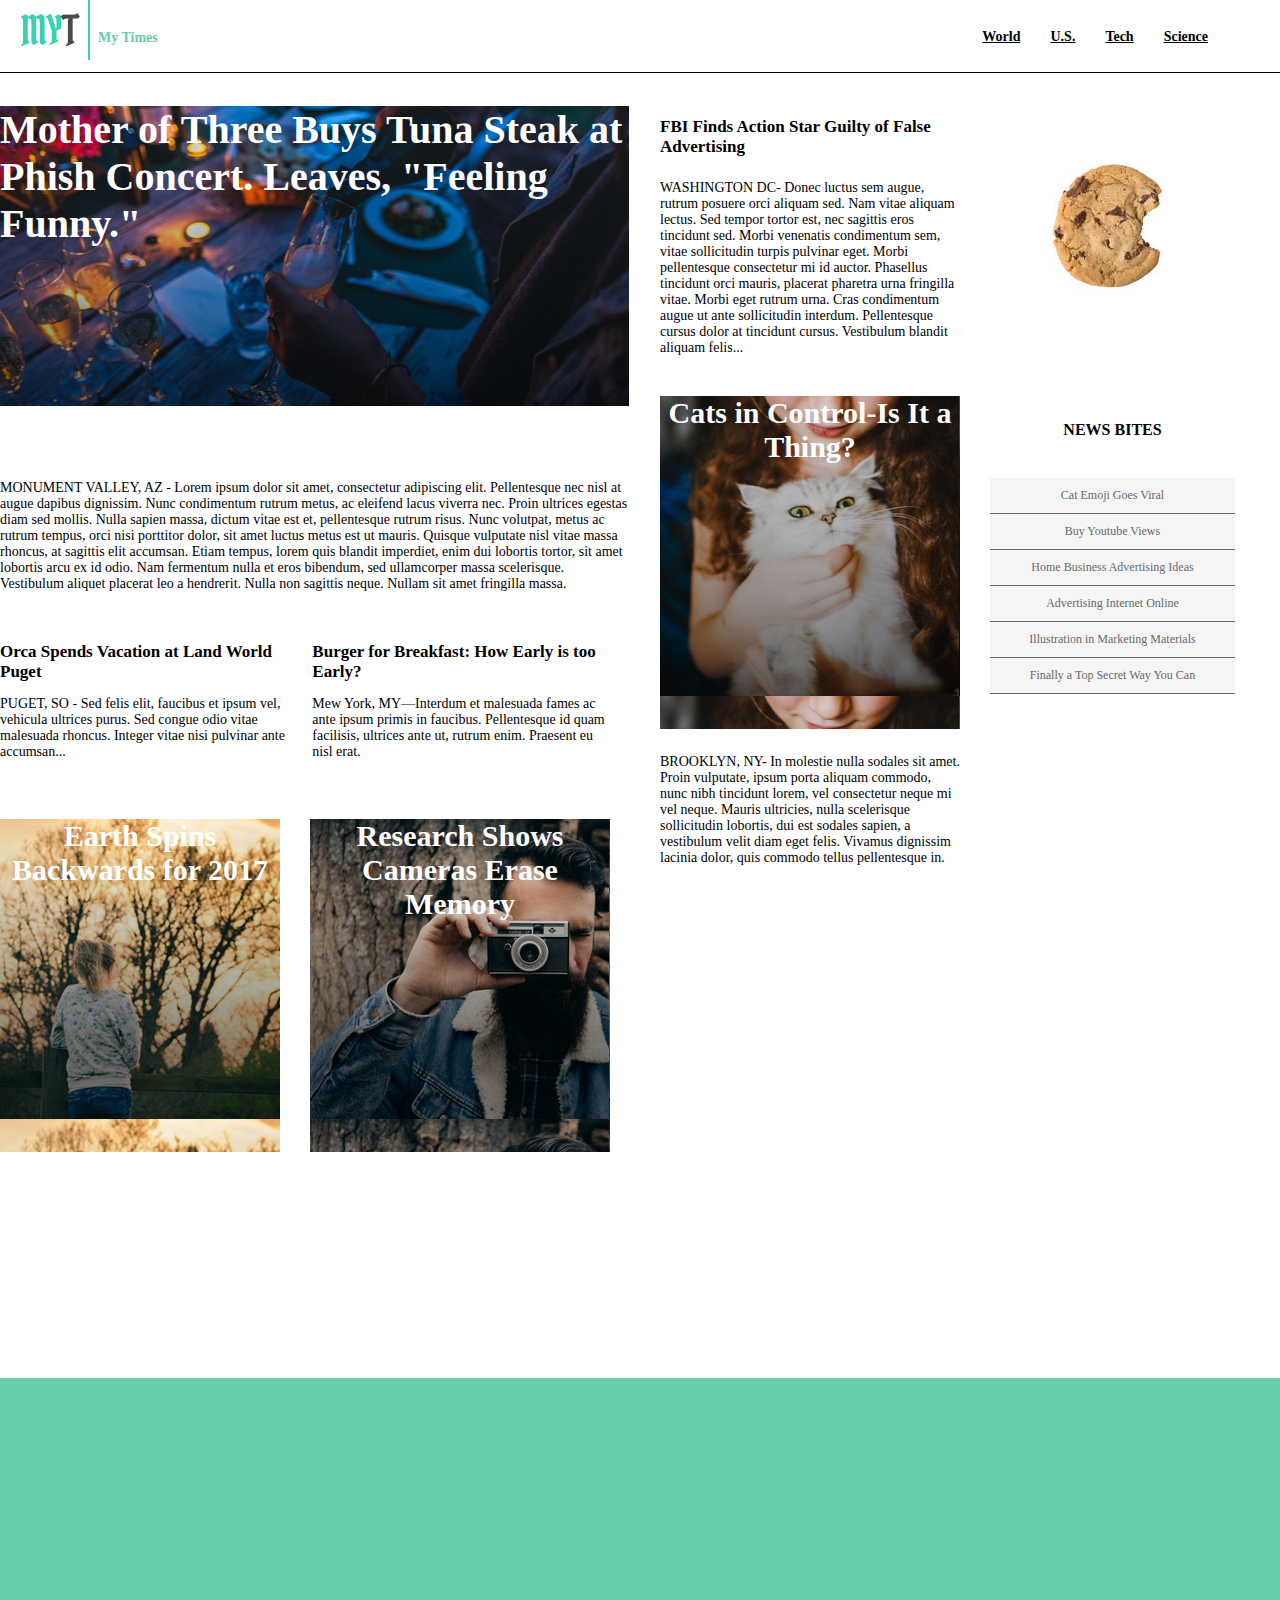
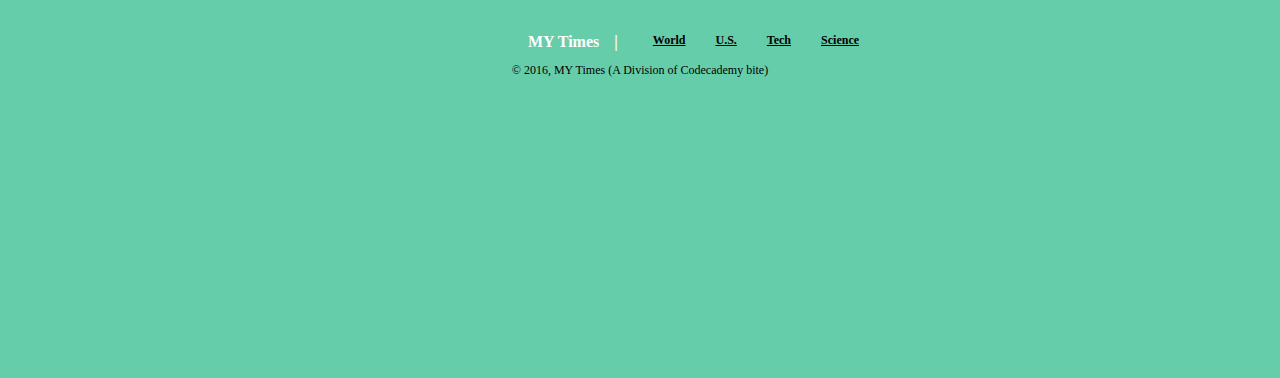
<file: index.html>
<!DOCTYPE html>
<html>

	<head>
		<meta charset="UTF-8">

		<title>My Times</title>

	<link rel="stylesheet" href="resources/css/style.css" type="text/css"/>
		</head>
	<body>

<div class="nav-con">

	<img src="resources/images/img-myt-logo.jpg" alt="my times logo" width="70" height="60"/>
	<header>My Times</header>
		

	<div class="nav">
		<nav>
			<ul>
				<li><a href="index.html">World</a></li>
				<li><a href="us.html">U.S.</a></li>
		        <li><a href="tech.html">Tech</a></li>
				<li><a href="science.html">Science</a></li>
			</ul>
		</nav>
	</div>
</div> <br>

	
<div class="wrapper">


<!-- first column -->



<div class="flex-container">

 <div class="col-1">
		<div class="picbox">
			<h1>Mother of Three Buys Tuna Steak at Phish Concert. Leaves, "Feeling Funny."</h1>
		</div>
		
	<div class="headline">
		<p>MONUMENT VALLEY, AZ - Lorem ipsum dolor sit amet, consectetur adipiscing elit. Pellentesque nec nisl at augue dapibus dignissim. Nunc condimentum rutrum metus, ac eleifend lacus viverra nec. Proin ultrices egestas diam sed mollis. Nulla sapien massa, dictum vitae est et, pellentesque rutrum risus. Nunc volutpat, metus ac rutrum tempus, orci nisi porttitor dolor, sit amet luctus metus est ut mauris. Quisque vulputate nisl vitae massa rhoncus, at sagittis elit accumsan. Etiam tempus, lorem quis blandit imperdiet, enim dui lobortis tortor, sit amet lobortis arcu ex id odio. Nam fermentum nulla et eros bibendum, sed ullamcorper massa scelerisque. Vestibulum aliquet placerat leo a hendrerit. Nulla non sagittis neque. Nullam sit amet fringilla massa.</p>
	</div>
	
    
	   <div class="storybook">
        <div class="second-box">
            <h1>Orca Spends Vacation at Land World Puget</h1> 
    
        <p>PUGET, SO - Sed felis elit, faucibus et ipsum vel, vehicula ultrices purus. Sed congue odio vitae malesuada rhoncus. Integer vitae nisi pulvinar ante accumsan...</p>
    </div>  
           
	<div class="storybook-2">
      <h1>Burger for Breakfast: How Early is too Early?</h1>
    
		  <p>Mew York, MY—Interdum et malesuada fames ac ante ipsum primis in faucibus. Pellentesque id quam facilisis, ultrices ante ut, rutrum enim. Praesent eu nisl erat.</p>
    </div>
       </div>
   
  <div class="third-box">
      <div class="spin">
           <h1>Earth Spins Backwards for 2017</h1>
      </div>
    
	<div class="picbox-2">	
		<p>Research Shows Cameras Erase Memory</p>
	</div>
  </div>        
</div>	



	<!-- second column-->



<div class="flex-container-2">

	<div class="fourth-box">
		<h1>FBI Finds Action Star Guilty of False Advertising</h1>
    </div>
    
        <div class="story-3">
		  <p>WASHINGTON DC- Donec luctus sem augue, rutrum posuere orci aliquam sed. Nam vitae aliquam lectus. Sed tempor tortor est, nec sagittis eros tincidunt sed. Morbi venenatis condimentum sem, vitae sollicitudin turpis pulvinar eget. Morbi pellentesque consectetur mi id auctor. Phasellus tincidunt orci mauris, placerat pharetra urna fringilla vitae. Morbi eget rutrum urna. Cras condimentum augue ut ante sollicitudin interdum. Pellentesque cursus dolor at tincidunt cursus. Vestibulum blandit aliquam felis...</p>
        </div>
	

	<div class="fifth-box">
        
      <div class="sixth-box">    
        <div class="puss">    
		  <p>Cats in Control-Is It a Thing?</p>
        </div>
    </div>		  
    <div class="story-4">
		<p>BROOKLYN, NY- In molestie nulla sodales sit amet. Proin vulputate, ipsum porta aliquam commodo, nunc nibh tincidunt lorem, vel consectetur neque mi vel neque. Mauris ultricies, nulla scelerisque sollicitudin lobortis, dui est sodales sapien, a vestibulum velit diam eget felis. Vivamus dignissim lacinia dolor, quis commodo tellus pellentesque in.</p>
    </div>    
	</div>	
</div>



<!-- Third Column-->



  <div class="flex-container-3">

	<div class="bite">
        
      </div>
    <div class="media">
		<h2>NEWS BITES</h2>
      
      <div class="media-1">
        Cat Emoji Goes Viral 
      </div>
        <div class="media-2">
            Buy Youtube Views 
        </div>
         <div class="media-3">Home Business Advertising Ideas </div>
        <div class="media-4">Advertising Internet Online
        </div> 
      <div class="media-5">Illustration in Marketing Materials
      </div>
        <div class="media-6">Finally a Top Secret Way You Can</div>
    </div>
	</div>	
  </div>	
    
    <footer>
        
    <div class="foot-nav">
		<nav>
			<ul>
                <li id="name">MY Times</li> 
                <li id="fig">|</li>
				<li><a href="index.html">World</a></li>
				<li><a href="us.html">U.S.</a></li>
		        <li><a href="tech.html">Tech</a></li>
				<li><a href="science.html">Science</a></li>
			</ul>
                <p>© 2016, MY Times (A Division of Codecademy bite)</p>
		</nav>
	</div>
        
    
    </footer>
</div>	



		




	</body>
</html>
</file>
<file: resources/css/style.css>
body {
	font-family: Georgia;
	font-size: 14px;
    margin: 0;
}


/* Navigation */

header {
	color: MediumAquamarine;
	font-size: 14px;
	padding: 30px 30px 18px 8px;
	margin-right: 0px;
    width: 150px;
    font-family: verdana;
    font-weight: bold;
}

.nav-con {
	display: flex;
	border-bottom: 1px solid black;
	padding-bottom: 8px;
    position: fixed;
    z-index: 10;
    background: white;
    width: 100%;
}

.top {
	display: block;
	border: 1px solid red;
}

.nav {
	display: flex;
	width: 75%;  
	padding-left: 0;
	justify-content: flex-end;
}

img {
	padding-left: 20px;
}

nav ul {
	display: flex;
	list-style: none;
	padding-top: 15px;
}

nav a {
	display: flex;
	color: black;
	padding-right: 30px;
    font-family: verdana;
    font-weight: bold;
}


/* Below is the article layout */


/* ColumnOne */
.flex-container {
    display: flex;
    margin-top: 90px;
    margin-left: 0px;
}

.col-1 {
	display: flex;
	width: 630px;
    flex-direction: column;
    margin-right: 30px;
}

.headline {
	display: flex;
	flex-direction: column;
	justify-content: flex-start;
}

.picbox {
	width: 630px;
	height: 40vh;
	background-image: url("../images/img-story-main.png");
	background-repeat: no-repeat; 
}

.picbox h1 {
    font-family: Georgia;
    font-weight: bold;
    font-size: 40px;
    color: white; 
    margin-top: 0;
}

.spin h1 {
	background-image: url("../images/img-story-2.png");
	height: 37vh;
	font-family: Georgia;
	font-weight: bold;
	font-size: 30px;
	color: white;
    text-align: center;
    margin-right: 15px;
    width: 280px
}

.picbox-2 {
	background-image: url("../images/img-story-3.png");
	height: 37vh;
	font-family: Georgia;
	font-weight: bold;
	color: white;
	font-size: 30px;
    margin-top: 20px;
    margin-left: 15px;
    text-align: center;
    width: 300px;
}

.picbox-2 p {
    padding-top: 0px;
    margin-top: 0;
}

h1 {
	font-family: Georgia;
	font-size: 17px;
	color: black;
}

.storybook {
    display: flex;
    margin-top: 25px;
    margin-bottom: 25px;
   
   /* justify-content: space-between; */
}

.storybook p {
    padding-right: 15px;
}

.third-box {
    display: flex;
}



/* Column Two */


.flex-container-2 {
	display: flex;
	width: 300px;
	flex-wrap: wrap;
    margin-right: 30px;
}

.fourth-box {
    height: 60px;
}

.story-3 {
    height: 200px;
}

.puss {
    background-image: url("../images/img-story-1.png");
    height: 37vh;
    font-family: Georgia;
	font-weight: bold;
	color: white;
	font-size: 30px;
    text-align: center;
    padding-bottom: 0px;
    margin-bottom: 25px;
}

.fifth-box {
    height: 1000px;
}




/* Column Three */


.flex-container-3 {
	display: flex;
	width: 240px;
	flex-wrap: wrap; 
    height: 400px;
}

.bite {
    background-image: url("../images/img-news-bite.png");
    width: 240px;
    height: 28vh;
    
}

.headline h1 {
	width: 630px;
}

h2 {
    font-size: 16px;
    font-weight: bold;
    text-align: center;
    padding-top: 50px;
    padding-bottom: 25px
}

.media-1  {
    background-color: WhiteSmoke;
    font-family: Verdana;
    font-size: 12px;
    color: DimGray; 
    text-align: center;
    padding: 10px;
    border-bottom: 1px solid DimGray;
    width: 225px;
}

.media-2  {
    background-color: WhiteSmoke;
    font-family: Verdana;
    font-size: 12px;
    color: DimGray; 
    text-align: center;
    padding: 10px;
    border-bottom: 1px solid DimGray;
    width: 225px;
}

.media-3  {
    background-color: WhiteSmoke;
    font-family: Verdana;
    font-size: 12px;
    color: DimGray; 
    text-align: center;
    padding: 10px;
    border-bottom: 1px solid DimGray;
    width: 225px;
}

.media-4  {
    background-color: WhiteSmoke;
    font-family: Verdana;
    font-size: 12px;
    color: DimGray; 
    text-align: center;
    padding: 10px;
    border-bottom: 1px solid DimGray;
    width: 225px;
}

.media-5  {
    background-color: WhiteSmoke;
    font-family: Verdana;
    font-size: 12px;
    color: DimGray; 
    text-align: center;
    padding: 10px;
    border-bottom: 1px solid DimGray;
    width: 225px;
}

.media-6  {
    background-color: WhiteSmoke;
    font-family: Verdana;
    font-size: 12px;
    color: DimGray; 
    text-align: center;
    padding: 10px;
    border-bottom: 1px solid DimGray;
    width: 225px;
}

.foot-nav {
    height: 600px;
    background-color: MediumAquamarine;
    margin: auto;
    font-family: Verdana;
    font-size: 12px;
    text-align: center;
}

#name {
    font-family: Georgia;
    font-size: 16px;
    font-weight: bold;
    color: white;
    padding-right: 15px;
    padding-top: 240px;
    margin-left: 488px;
}

#fig {
    font-family: Georgia;
    font-size: 16px;
    color: white;
    font-weight: bold;
    padding-right: 35px;
    padding-top: 240px;
    
}

.foot-nav li {
    padding-top: 240px;
}



















/* Below is the original css */


/*
body{
	font-family: verdana;
}

.logo {
	margin-bottom: 10px;
}


h1 {
	color: MediumAquamarine;
	font-size: 14px;
	width: 100%;
	padding-left: 3px;
	padding-top: 17px;
	margin-top: 8px;
	margin-left: 6px;
	display: flexbox;
}

.container {
	display: flex;
	border-bottom: solid 1px black;
	padding-bottom: 10px;
	position: fixed;
	width: 100%;
	align-items: baseline; 

}

nav li {
	font-size: 14px;
	font-weight: bold;
	list-style: none; 
	padding: 1 1 1 1; 
	margin-top: 8px;
	margin-right: 20px;
	margin-left: 5px;
}

.nav {
	width: 100%;
	display: flex;
	flex-grow: 3;
	align-items: flex-end;
	display: inline-flex;
	/*margin-left: 1000px;*/
/*
}

a:link {
	color: black;
} */
</file>
